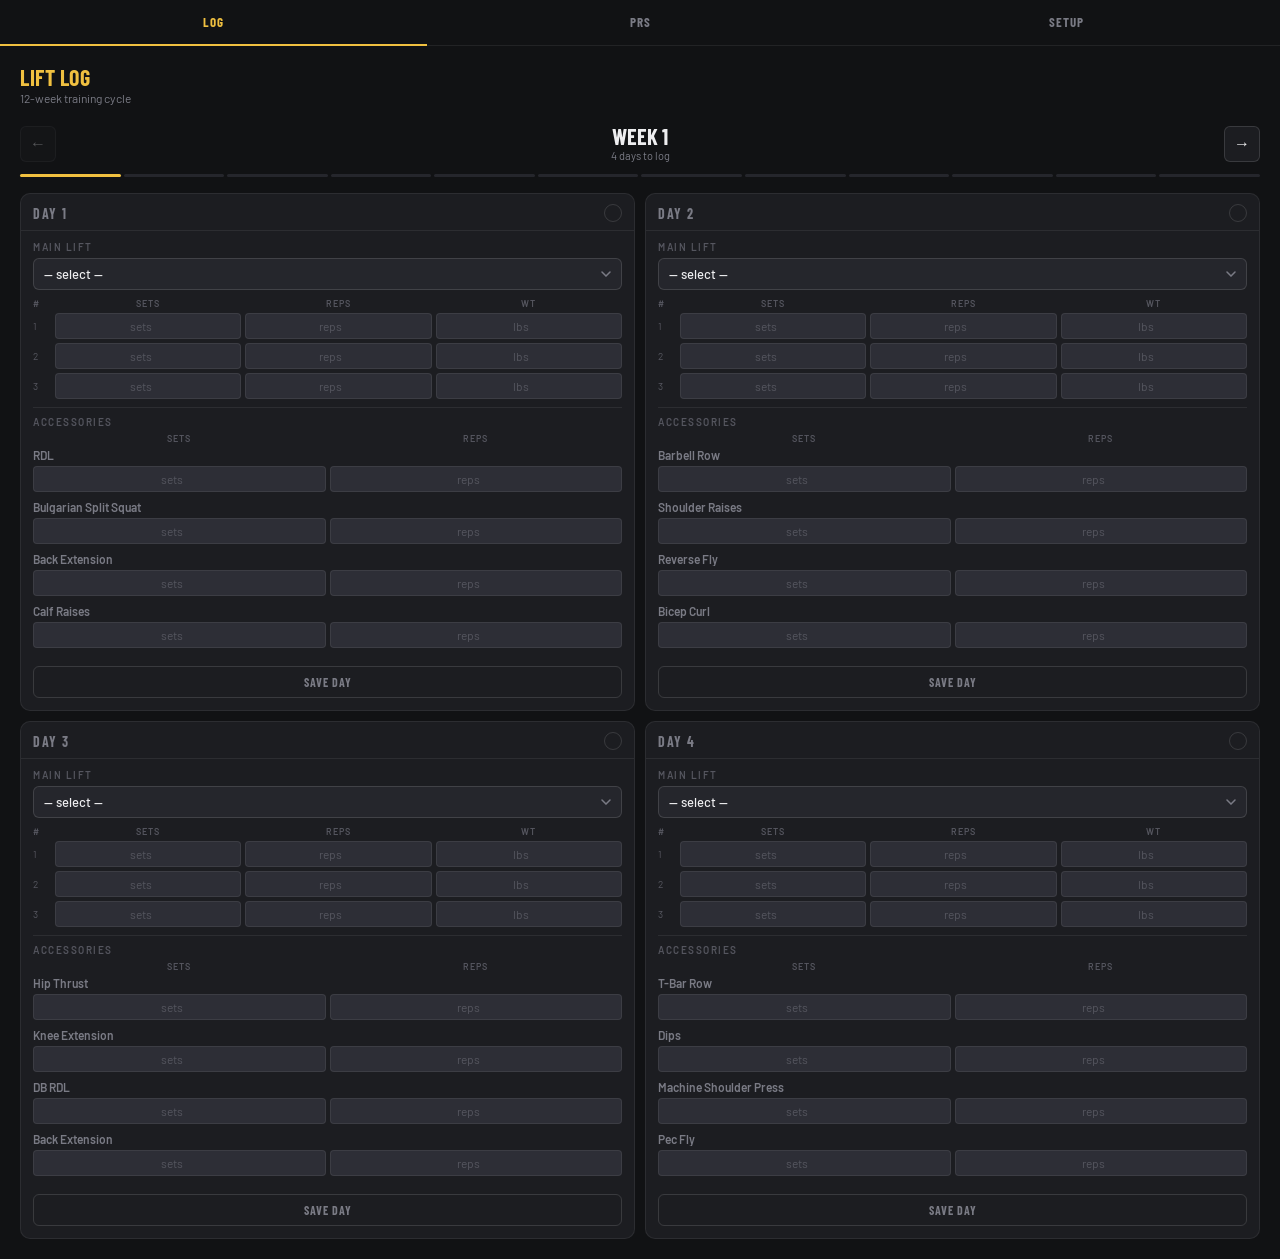
<file: index (2).html>
<!DOCTYPE html>
<html lang="en">
<head>
<meta charset="UTF-8" />
<meta name="viewport" content="width=device-width, initial-scale=1.0" />
<title>Lift Log</title>
<link rel="manifest" href="manifest.json" />
<meta name="theme-color" content="#111214" />
<meta name="apple-mobile-web-app-capable" content="yes" />
<meta name="apple-mobile-web-app-status-bar-style" content="black-translucent" />
<meta name="apple-mobile-web-app-title" content="Lift Log" />
<link rel="preconnect" href="https://fonts.googleapis.com" />
<link href="https://fonts.googleapis.com/css2?family=Barlow+Condensed:wght@400;500;600;700&family=Barlow:wght@400;500;600&display=swap" rel="stylesheet" />
<style>
*, *::before, *::after { box-sizing: border-box; margin: 0; padding: 0; }
:root {
  --bg: #111214; --surface: #1c1d21; --surface2: #25262c; --surface3: #2d2e36;
  --border: rgba(255,255,255,0.07); --border2: rgba(255,255,255,0.13);
  --text: #eeeef0; --muted: #7a7b85; --muted2: #55565f;
  --accent: #f0c040; --accent2: rgba(240,192,64,0.15); --accent3: rgba(240,192,64,0.08);
  --green: #5ddb8a; --green2: rgba(93,219,138,0.12);
  --red: #ff6060; --red2: rgba(255,96,96,0.12);
  --blue: #60a0ff; --blue2: rgba(96,160,255,0.12);
  --r: 10px; --rs: 6px;
}
body { font-family: 'Barlow', sans-serif; background: var(--bg); color: var(--text); min-height: 100vh; overflow-x: hidden; }

/* NAV TABS */
.nav-tabs { display: flex; border-bottom: 1px solid var(--border); background: var(--bg); position: sticky; top: 0; z-index: 20; }
.nav-tab { flex: 1; padding: 14px 4px; font-family: 'Barlow Condensed', sans-serif; font-size: 13px; font-weight: 700; letter-spacing: 1px; text-transform: uppercase; border: none; background: transparent; color: var(--muted); cursor: pointer; border-bottom: 2px solid transparent; margin-bottom: -1px; transition: all 0.15s; }
.nav-tab.active { color: var(--accent); border-bottom-color: var(--accent); }

/* PAGE */
.page { display: none; padding: 1.25rem; }
.page.active { display: block; }

/* HEADER */
.page-header { margin-bottom: 1.25rem; }
.page-header h2 { font-family: 'Barlow Condensed', sans-serif; font-size: 22px; font-weight: 700; text-transform: uppercase; letter-spacing: 0.5px; color: var(--accent); line-height: 1; }
.page-header p { font-size: 12px; color: var(--muted); margin-top: 3px; }

/* WEEK NAV */
.week-nav { display: flex; align-items: center; margin-bottom: 0.75rem; }
.nav-btn { width: 36px; height: 36px; border-radius: var(--rs); border: 1px solid var(--border2); background: var(--surface); color: var(--text); font-size: 16px; cursor: pointer; display: flex; align-items: center; justify-content: center; transition: all 0.15s; flex-shrink: 0; }
.nav-btn:hover { background: var(--surface2); }
.nav-btn:disabled { opacity: 0.3; cursor: not-allowed; }
.week-label { flex: 1; text-align: center; }
.week-label .wnum { font-family: 'Barlow Condensed', sans-serif; font-size: 22px; font-weight: 700; line-height: 1; }
.week-label .wsub { font-size: 11px; color: var(--muted); margin-top: 2px; }
.week-dots { display: flex; gap: 3px; margin-bottom: 1rem; }
.week-dot { height: 3px; flex: 1; border-radius: 2px; background: var(--surface2); transition: background 0.2s; cursor: pointer; }
.week-dot.done { background: var(--muted2); }
.week-dot.active { background: var(--accent); }
.week-dot.partial { background: rgba(240,192,64,0.4); }

/* DAYS GRID */
.days-grid { display: grid; grid-template-columns: 1fr 1fr; gap: 10px; }
.day-card { background: var(--surface); border: 1px solid var(--border); border-radius: var(--r); overflow: hidden; transition: border-color 0.2s; }
.day-card.has-data { border-color: rgba(240,192,64,0.25); }
.day-header { padding: 10px 12px 8px; border-bottom: 1px solid var(--border); display: flex; justify-content: space-between; align-items: center; }
.day-label { font-family: 'Barlow Condensed', sans-serif; font-size: 14px; font-weight: 700; letter-spacing: 1.5px; text-transform: uppercase; color: var(--muted); }
.day-card.has-data .day-label { color: var(--accent); }
.day-check { width: 18px; height: 18px; border-radius: 50%; border: 1.5px solid var(--border2); display: flex; align-items: center; justify-content: center; font-size: 10px; color: transparent; transition: all 0.2s; }
.day-card.has-data .day-check { background: var(--green2); border-color: var(--green); color: var(--green); }
.day-body { padding: 10px 12px 12px; }
.section-label { font-size: 10px; font-weight: 600; letter-spacing: 1.5px; text-transform: uppercase; color: var(--muted2); margin-bottom: 5px; }
.main-lift-select { width: 100%; padding: 7px 28px 7px 10px; font-size: 13px; font-family: 'Barlow', sans-serif; font-weight: 500; border-radius: var(--rs); border: 1px solid var(--border2); background: var(--surface2); color: var(--text); outline: none; cursor: pointer; margin-bottom: 8px; appearance: none; background-image: url("data:image/svg+xml,%3Csvg xmlns='http://www.w3.org/2000/svg' width='10' height='6' viewBox='0 0 10 6'%3E%3Cpath d='M1 1l4 4 4-4' stroke='%237a7b85' stroke-width='1.5' fill='none' stroke-linecap='round'/%3E%3C/svg%3E"); background-repeat: no-repeat; background-position: right 10px center; }
.main-lift-select:focus { border-color: var(--accent); }
.col-heads { display: grid; grid-template-columns: 18px 1fr 1fr 1fr; gap: 4px; margin-bottom: 4px; }
.col-heads span { font-size: 9px; font-weight: 600; letter-spacing: 1px; text-transform: uppercase; color: var(--muted2); text-align: center; }
.col-heads span:first-child { text-align: left; }
.set-row-mini { display: grid; grid-template-columns: 18px 1fr 1fr 1fr; gap: 4px; margin-bottom: 4px; align-items: center; }
.set-num-mini { font-size: 10px; color: var(--muted2); }
.set-row-mini input, .acc-sets-row input { width: 100%; padding: 5px 4px; font-size: 12px; font-family: 'Barlow', sans-serif; text-align: center; border-radius: 4px; border: 1px solid var(--border); background: var(--surface3); color: var(--text); outline: none; transition: border-color 0.15s; }
.set-row-mini input:focus { border-color: var(--accent); }
.acc-sets-row input:focus { border-color: rgba(93,219,138,0.5); }
input::placeholder { color: var(--muted2); }
.acc-divider { height: 1px; background: var(--border); margin: 8px 0; }
.acc-item { margin-bottom: 8px; }
.acc-name { font-size: 12px; font-weight: 600; color: var(--muted); margin-bottom: 4px; white-space: nowrap; overflow: hidden; text-overflow: ellipsis; }
.acc-sets-row { display: grid; grid-template-columns: 1fr 1fr; gap: 4px; }
.col-heads-acc { display: grid; grid-template-columns: 1fr 1fr; gap: 4px; margin-bottom: 4px; }
.col-heads-acc span { font-size: 9px; font-weight: 600; letter-spacing: 1px; text-transform: uppercase; color: var(--muted2); text-align: center; }
.save-day-btn { width: 100%; margin-top: 10px; padding: 8px; font-size: 12px; font-family: 'Barlow Condensed', sans-serif; font-weight: 700; letter-spacing: 1px; text-transform: uppercase; border-radius: var(--rs); border: 1px solid var(--border2); background: transparent; color: var(--muted); cursor: pointer; transition: all 0.15s; }
.save-day-btn:hover { background: var(--surface2); color: var(--text); }
.save-day-btn.saved { background: var(--green2); border-color: var(--green); color: var(--green); }

/* SETUP PAGE */
.lift-setup-card { background: var(--surface); border: 1px solid var(--border); border-radius: var(--r); padding: 1.25rem; margin-bottom: 1rem; }
.lift-setup-card h3 { font-family: 'Barlow Condensed', sans-serif; font-size: 16px; font-weight: 700; text-transform: uppercase; letter-spacing: 0.5px; margin-bottom: 1rem; color: var(--text); }
.setup-row { display: flex; align-items: center; justify-content: space-between; padding: 10px 0; border-bottom: 1px solid var(--border); }
.setup-row:last-child { border-bottom: none; padding-bottom: 0; }
.setup-lift-name { font-size: 14px; font-weight: 600; }
.setup-input-wrap { display: flex; align-items: center; gap: 6px; }
.setup-input-wrap input { width: 80px; padding: 7px 10px; font-size: 14px; font-family: 'Barlow', sans-serif; text-align: center; border-radius: var(--rs); border: 1px solid var(--border2); background: var(--surface2); color: var(--text); outline: none; }
.setup-input-wrap input:focus { border-color: var(--accent); }
.setup-input-wrap span { font-size: 12px; color: var(--muted); }
.save-setup-btn { width: 100%; padding: 12px; font-size: 14px; font-family: 'Barlow Condensed', sans-serif; font-weight: 700; letter-spacing: 1px; text-transform: uppercase; border-radius: var(--rs); border: 1px solid var(--accent); background: var(--accent2); color: var(--accent); cursor: pointer; transition: all 0.15s; margin-top: 0.5rem; }
.save-setup-btn:hover { background: var(--accent); color: #111; }

/* PRs PAGE */
.pr-card { background: var(--surface); border: 1px solid var(--border); border-radius: var(--r); padding: 1.25rem; margin-bottom: 1rem; }
.pr-card h3 { font-family: 'Barlow Condensed', sans-serif; font-size: 16px; font-weight: 700; text-transform: uppercase; letter-spacing: 0.5px; margin-bottom: 1rem; color: var(--accent); }
.pr-row { display: flex; justify-content: space-between; align-items: center; padding: 12px 0; border-bottom: 1px solid var(--border); }
.pr-row:last-child { border-bottom: none; padding-bottom: 0; }
.pr-row:first-child { padding-top: 0; }
.pr-lift { font-size: 15px; font-weight: 600; margin-bottom: 3px; }
.pr-detail { font-size: 12px; color: var(--muted); }
.pr-right { text-align: right; }
.pr-badge { font-family: 'Barlow Condensed', sans-serif; font-size: 13px; font-weight: 700; padding: 5px 12px; border-radius: 20px; display: inline-block; margin-bottom: 4px; }
.pr-badge.up { background: var(--green2); border: 1px solid var(--green); color: var(--green); }
.pr-badge.same { background: var(--blue2); border: 1px solid var(--blue); color: var(--blue); }
.pr-badge.none { background: var(--surface2); border: 1px solid var(--border2); color: var(--muted); }
.pr-1rm { font-size: 11px; color: var(--muted); }
.no-data { text-align: center; padding: 2rem; font-size: 13px; color: var(--muted); font-family: 'Barlow Condensed', sans-serif; letter-spacing: 0.5px; }

/* TOAST */
.toast { position: fixed; bottom: 1.5rem; left: 50%; transform: translateX(-50%) translateY(16px); background: var(--accent); color: #111; font-family: 'Barlow Condensed', sans-serif; font-size: 14px; font-weight: 700; letter-spacing: 1px; text-transform: uppercase; padding: 10px 22px; border-radius: 20px; opacity: 0; transition: all 0.2s ease; pointer-events: none; z-index: 100; }
.toast.show { opacity: 1; transform: translateX(-50%) translateY(0); }
</style>
</head>
<body>

<div class="nav-tabs">
  <button class="nav-tab active" onclick="switchPage('log')">Log</button>
  <button class="nav-tab" onclick="switchPage('prs')">PRs</button>
  <button class="nav-tab" onclick="switchPage('setup')">Setup</button>
</div>

<!-- LOG PAGE -->
<div id="page-log" class="page active">
  <div class="page-header">
    <h2>Lift Log</h2>
    <p>12-week training cycle</p>
  </div>

  <div class="week-nav">
    <button class="nav-btn" id="prev-btn" onclick="changeWeek(-1)">&#8592;</button>
    <div class="week-label">
      <div class="wnum" id="week-display">WEEK 1</div>
      <div class="wsub" id="week-sub">4 days to log</div>
    </div>
    <button class="nav-btn" id="next-btn" onclick="changeWeek(1)">&#8594;</button>
  </div>
  <div class="week-dots" id="week-dots"></div>
  <div class="days-grid" id="days-grid"></div>
</div>

<!-- PRs PAGE -->
<div id="page-prs" class="page">
  <div class="page-header">
    <h2>Personal Records</h2>
    <p>Best logged sets vs cycle starting weight</p>
  </div>
  <div id="prs-content"></div>
</div>

<!-- SETUP PAGE -->
<div id="page-setup" class="page">
  <div class="page-header">
    <h2>Cycle Setup</h2>
    <p>Enter your starting weights for this cycle</p>
  </div>
  <div class="lift-setup-card">
    <h3>Starting weights</h3>
    <div id="setup-rows"></div>
  </div>
  <button class="save-setup-btn" onclick="saveSetup()">Save starting weights</button>
</div>

<div class="toast" id="toast"></div>

<script>
const MAIN_LIFTS = ['Back Squat', 'Bench Press', 'Deadlift', 'Shoulder Press'];
const ACCESSORIES = [
  ['RDL', 'Bulgarian Split Squat', 'Back Extension', 'Calf Raises'],
  ['Barbell Row', 'Shoulder Raises', 'Reverse Fly', 'Bicep Curl'],
  ['Hip Thrust', 'Knee Extension', 'DB RDL', 'Back Extension'],
  ['T-Bar Row', 'Dips', 'Machine Shoulder Press', 'Pec Fly']
];
const TOTAL_WEEKS = 12;
const DAYS = 4;

let currentWeek = 1;
let logData = JSON.parse(localStorage.getItem('ll_log') || '{}');
let setupData = JSON.parse(localStorage.getItem('ll_setup') || '{}');

function key(w, d) { return `w${w}_d${d}`; }
function getLog(w, d) { return logData[key(w, d)] || null; }
function setLog(w, d, v) { logData[key(w, d)] = v; localStorage.setItem('ll_log', JSON.stringify(logData)); }
function weekDone(w) { let n=0; for(let d=1;d<=DAYS;d++) if(getLog(w,d)?.saved) n++; return n; }

function init() {
  for(let w=TOTAL_WEEKS;w>=1;w--) { if(weekDone(w)>0){currentWeek=w;break;} }
  renderSetup();
  renderAll();
  document.addEventListener('keydown', e => { if(e.key==='ArrowLeft') changeWeek(-1); if(e.key==='ArrowRight') changeWeek(1); });
  let sx=0;
  document.addEventListener('touchstart', e=>{sx=e.touches[0].clientX;},{passive:true});
  document.addEventListener('touchend', e=>{const dx=e.changedTouches[0].clientX-sx; if(Math.abs(dx)>60&&document.getElementById('page-log').classList.contains('active')) changeWeek(dx<0?1:-1);},{passive:true});
}

function switchPage(p) {
  document.querySelectorAll('.page').forEach(el=>el.classList.remove('active'));
  document.querySelectorAll('.nav-tab').forEach(el=>el.classList.remove('active'));
  document.getElementById('page-'+p).classList.add('active');
  document.querySelectorAll('.nav-tab')[['log','prs','setup'].indexOf(p)].classList.add('active');
  if(p==='prs') renderPRs();
}

function changeWeek(dir) {
  const n=currentWeek+dir;
  if(n<1||n>TOTAL_WEEKS) return;
  currentWeek=n;
  renderAll();
}

function renderAll() { renderHeader(); renderDots(); renderDays(); }

function renderHeader() {
  document.getElementById('week-display').textContent=`WEEK ${currentWeek}`;
  document.getElementById('prev-btn').disabled=currentWeek===1;
  document.getElementById('next-btn').disabled=currentWeek===TOTAL_WEEKS;
  const done=weekDone(currentWeek);
  const rem=DAYS-done;
  document.getElementById('week-sub').textContent=
    done===DAYS?'✓ Week complete':done===0?`${DAYS} days to log`:`${done} done · ${rem} remaining`;
}

function renderDots() {
  const c=document.getElementById('week-dots');
  c.innerHTML='';
  for(let w=1;w<=TOTAL_WEEKS;w++){
    const dot=document.createElement('div');
    const done=weekDone(w);
    dot.className='week-dot'+(w===currentWeek?' active':'')+(w!==currentWeek&&done===DAYS?' done':'')+(w!==currentWeek&&done>0&&done<DAYS?' partial':'');
    dot.onclick=()=>{currentWeek=w;renderAll();};
    c.appendChild(dot);
  }
}

function renderDays() {
  const grid=document.getElementById('days-grid');
  grid.innerHTML='';
  for(let d=1;d<=DAYS;d++){
    const saved=getLog(currentWeek,d);
    const hasSave=saved?.saved;
    const accs=ACCESSORIES[d-1];
    const mainSets=saved?.mainSets||[{s:'',r:'',w:''},{s:'',r:'',w:''},{s:'',r:'',w:''}];
    const accSets=saved?.accSets||accs.map(()=>({s:'',r:''}));
    const selLift=saved?.lift||'';

    const card=document.createElement('div');
    card.className='day-card'+(hasSave?' has-data':'');
    card.id=`dc-${d}`;

    const mainRows=mainSets.map((row,i)=>`
      <div class="set-row-mini">
        <div class="set-num-mini">${i+1}</div>
        <input type="number" min="1" placeholder="sets" value="${row.s}" id="d${d}_ms${i}_s"/>
        <input type="number" min="1" placeholder="reps" value="${row.r}" id="d${d}_ms${i}_r"/>
        <input type="number" min="0" step="2.5" placeholder="lbs" value="${row.w}" id="d${d}_ms${i}_w"/>
      </div>`).join('');

    const accRows=accs.map((acc,i)=>`
      <div class="acc-item">
        <div class="acc-name">${acc}</div>
        <div class="acc-sets-row">
          <input type="number" min="1" placeholder="sets" value="${accSets[i]?.s||''}" id="d${d}_ac${i}_s"/>
          <input type="number" min="1" placeholder="reps" value="${accSets[i]?.r||''}" id="d${d}_ac${i}_r"/>
        </div>
      </div>`).join('');

    card.innerHTML=`
      <div class="day-header">
        <span class="day-label">Day ${d}</span>
        <div class="day-check">${hasSave?'✓':''}</div>
      </div>
      <div class="day-body">
        <div class="section-label">Main lift</div>
        <select class="main-lift-select" id="d${d}_lift">
          <option value="">— select —</option>
          ${MAIN_LIFTS.map(l=>`<option value="${l}"${l===selLift?' selected':''}>${l}</option>`).join('')}
        </select>
        <div class="col-heads"><span>#</span><span>sets</span><span>reps</span><span>wt</span></div>
        ${mainRows}
        <div class="acc-divider"></div>
        <div class="section-label">Accessories</div>
        <div class="col-heads-acc"><span>sets</span><span>reps</span></div>
        ${accRows}
        <button class="save-day-btn${hasSave?' saved':''}" id="sb-${d}" onclick="saveDay(${d})">${hasSave?'✓ Saved':'Save day'}</button>
      </div>`;
    grid.appendChild(card);
  }
}

function saveDay(d) {
  const lift=document.getElementById(`d${d}_lift`).value;
  if(!lift){showToast('Select a main lift');return;}
  const mainSets=[];
  for(let i=0;i<3;i++){
    mainSets.push({
      s:document.getElementById(`d${d}_ms${i}_s`).value,
      r:document.getElementById(`d${d}_ms${i}_r`).value,
      w:document.getElementById(`d${d}_ms${i}_w`).value
    });
  }
  if(!mainSets.some(s=>s.s&&s.r&&s.w)){showToast('Log at least one set');return;}
  const accs=ACCESSORIES[d-1];
  const accSets=accs.map((_,i)=>({
    s:document.getElementById(`d${d}_ac${i}_s`).value,
    r:document.getElementById(`d${d}_ac${i}_r`).value
  }));
  setLog(currentWeek,d,{lift,mainSets,accSets,saved:true,ts:Date.now()});
  const card=document.getElementById(`dc-${d}`);
  card.classList.add('has-data');
  card.querySelector('.day-label').style.color='var(--accent)';
  const chk=card.querySelector('.day-check');
  chk.textContent='✓'; chk.style.background='var(--green2)'; chk.style.borderColor='var(--green)'; chk.style.color='var(--green)';
  const btn=document.getElementById(`sb-${d}`);
  btn.textContent='✓ Saved'; btn.classList.add('saved');
  renderHeader(); renderDots();
  showToast(`Day ${d} saved`);
}

// SETUP
function renderSetup() {
  const c=document.getElementById('setup-rows');
  c.innerHTML=MAIN_LIFTS.map(l=>`
    <div class="setup-row">
      <span class="setup-lift-name">${l}</span>
      <div class="setup-input-wrap">
        <input type="number" min="0" step="2.5" placeholder="0" value="${setupData[l]||''}" id="setup_${l.replace(/ /g,'_')}"/>
        <span>lbs</span>
      </div>
    </div>`).join('');
}

function saveSetup() {
  MAIN_LIFTS.forEach(l=>{
    const val=document.getElementById(`setup_${l.replace(/ /g,'_')}`).value;
    if(val) setupData[l]=parseFloat(val);
  });
  localStorage.setItem('ll_setup',JSON.stringify(setupData));
  showToast('Starting weights saved');
}

// PRs
function renderPRs() {
  const c=document.getElementById('prs-content');
  const bests={};
  // find best set per lift across all weeks
  for(let w=1;w<=TOTAL_WEEKS;w++){
    for(let d=1;d<=DAYS;d++){
      const entry=getLog(w,d);
      if(!entry||!entry.saved) continue;
      const lift=entry.lift;
      entry.mainSets.forEach(s=>{
        if(!s.s||!s.r||!s.w) return;
        const oneRM=Math.round(parseFloat(s.w)*(1+parseInt(s.r)/30));
        if(!bests[lift]||oneRM>bests[lift].oneRM){
          bests[lift]={oneRM,weight:parseFloat(s.w),reps:parseInt(s.r),sets:parseInt(s.s),week:w};
        }
      });
    }
  }

  if(!Object.keys(bests).length){
    c.innerHTML='<div class="no-data">No data yet — log some workouts first.</div>';
    return;
  }

  c.innerHTML=MAIN_LIFTS.map(lift=>{
    const pr=bests[lift];
    const start=setupData[lift];
    if(!pr) return `
      <div class="pr-card">
        <h3>${lift}</h3>
        <div class="no-data" style="padding:0.5rem 0">No sets logged yet</div>
      </div>`;

    let badge='', improv='';
    if(start&&pr.weight>0){
      const pct=Math.round(((pr.weight-start)/start)*100);
      if(pct>0){ badge=`<div class="pr-badge up">+${pct}%</div>`; improv=`+${pct}% vs start (${start} lbs)`; }
      else if(pct===0){ badge=`<div class="pr-badge same">No change</div>`; improv=`Same as start (${start} lbs)`; }
      else { badge=`<div class="pr-badge same">${pct}%</div>`; improv=`${pct}% vs start (${start} lbs)`; }
    } else {
      badge=`<div class="pr-badge none">No baseline</div>`;
      improv=start?`Baseline: ${start} lbs`:'Set starting weight in Setup';
    }

    return `
      <div class="pr-card">
        <h3>${lift}</h3>
        <div class="pr-row">
          <div>
            <div class="pr-lift">Best set</div>
            <div class="pr-detail">${pr.sets}×${pr.reps} @ ${pr.weight} lbs · Week ${pr.week}</div>
            <div class="pr-detail" style="margin-top:2px">${improv}</div>
          </div>
          <div class="pr-right">
            ${badge}
            <div class="pr-1rm">est. 1RM: ${pr.oneRM} lbs</div>
          </div>
        </div>
      </div>`;
  }).join('');
}

function showToast(msg) {
  const t=document.getElementById('toast');
  t.textContent=msg; t.classList.add('show');
  setTimeout(()=>t.classList.remove('show'),2000);
}

init();
</script>
<script>
if('serviceWorker' in navigator){
  window.addEventListener('load',()=>{
    navigator.serviceWorker.register('/lift-log/sw.js').catch(()=>{});
  });
}
</script>
</body>
</html>
</file>
